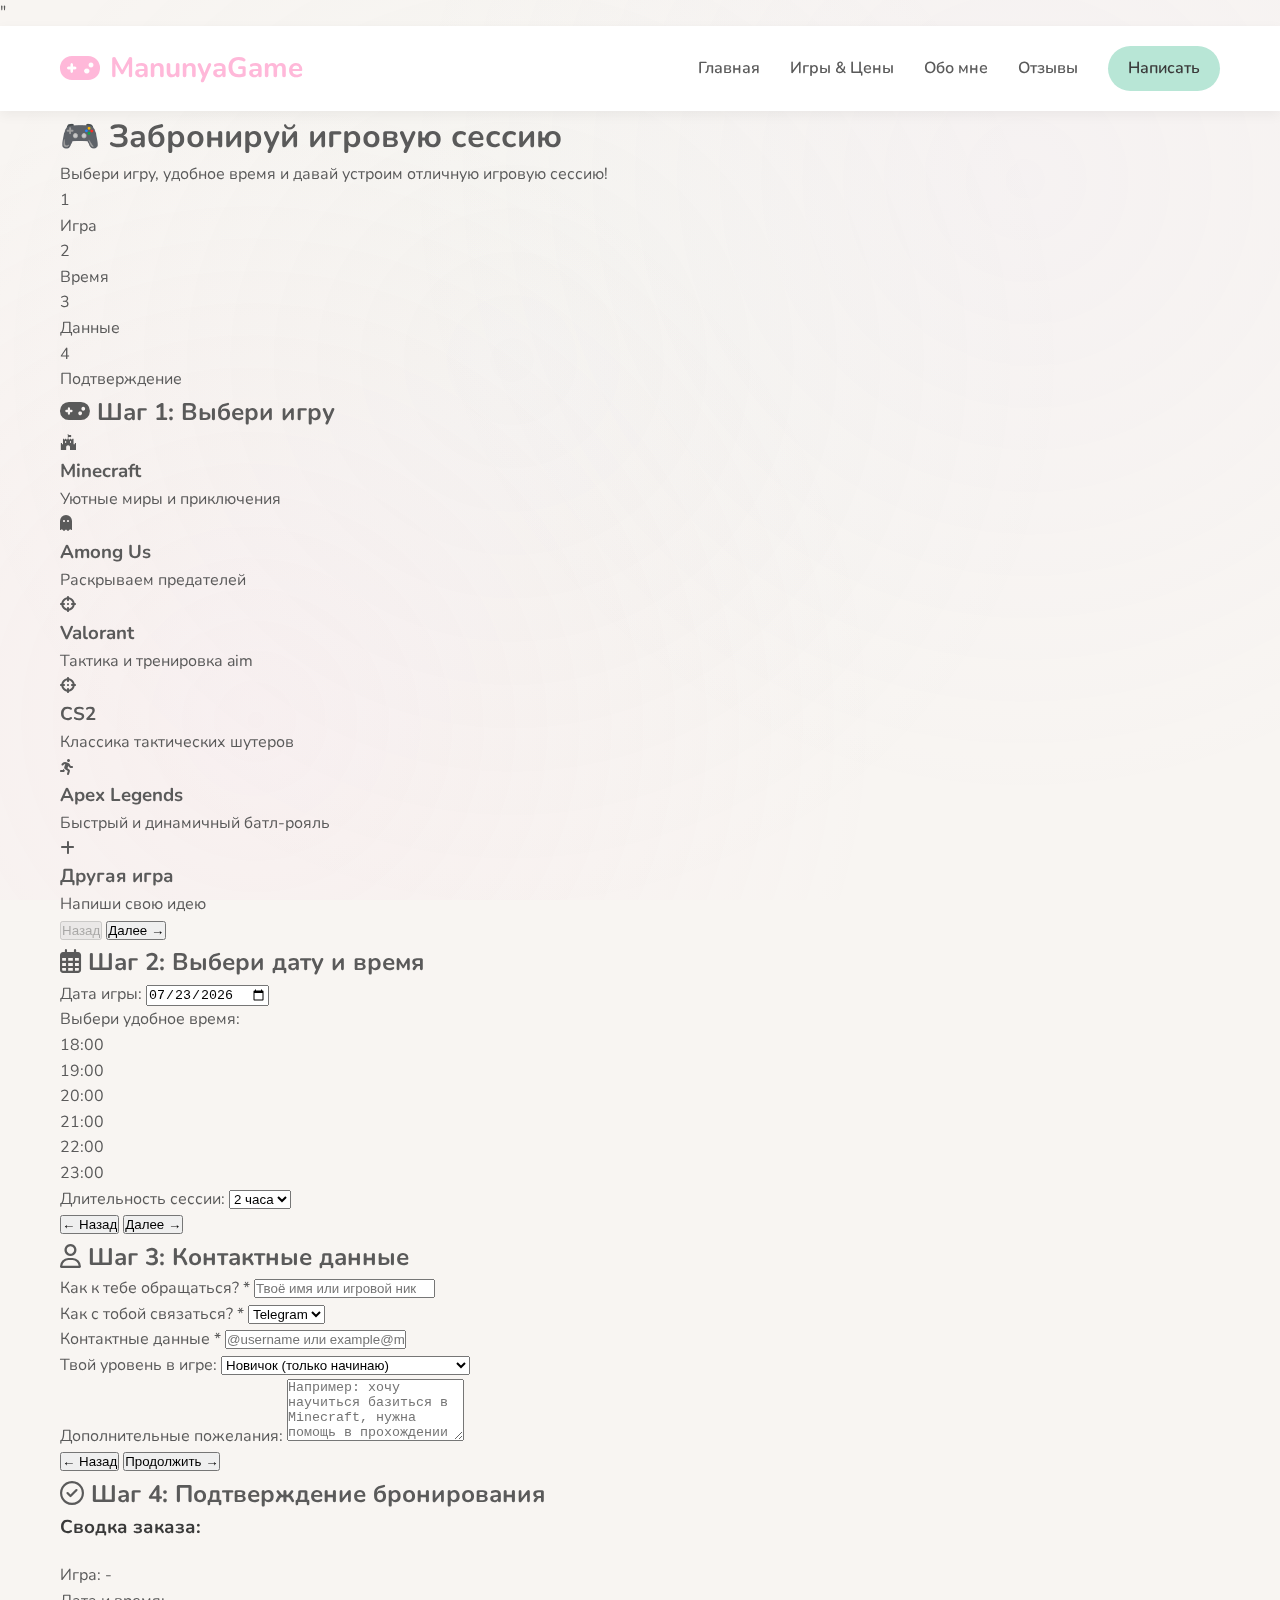
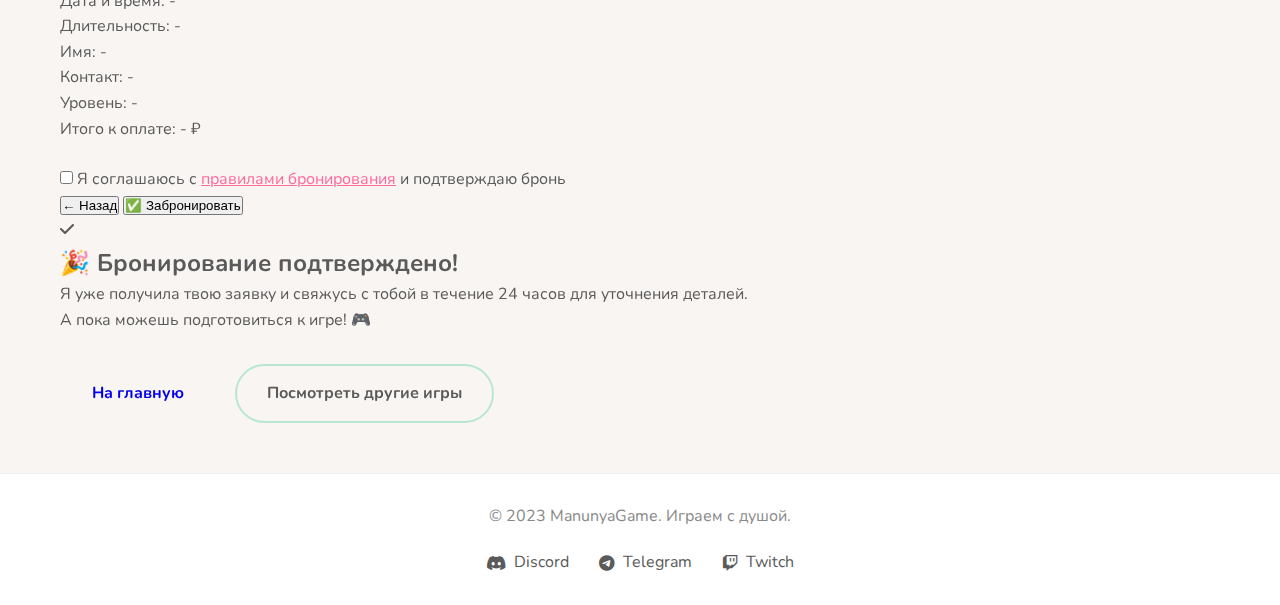
<file: qwew3.html>
<!DOCTYPE html>
<html lang="ru">
<head>
    <meta charset="UTF-8">
    <meta name="viewport" content="width=device-width, initial-scale=1.0">
    <title>ManunyaGame — Забронировать игровую сессию</title>
    <link rel="stylesheet" href="style.css">
    <!-- Подключаем дружелюбный шрифт -->
    <link href="https://fonts.googleapis.com/css2?family=Nunito:wght@400;600;700&display=swap" rel="stylesheet">
    <link rel="stylesheet" href="https://cdnjs.cloudflare.com/ajax/libs/font-awesome/6.4.0/css/all.min.css">
    <link rel=""stylesheet" href="ewwqe.css">"
</head>
<body>
    <!-- Шапка сайта с навигацией -->
    <header class="header">
        <div class="container">
            <nav class="nav">
                <a href="index.html" class="logo">
                    <i class="fas fa-gamepad"></i> ManunyaGame
                </a>
                <div class="nav-links">
                    <a href="index.html">Главная</a>
                    <a href="games.html">Игры & Цены</a>
                    <a href="about.html">Обо мне</a>
                    <a href="reviews.html">Отзывы</a>
                    <a href="contact.html" class="btn-contact">Написать</a>
                </div>
            </nav>
        </div>
    </header>

    <!-- Основной контент страницы бронирования -->
    <section class="booking-page">
        <div class="container">
            <div class="booking-hero">
                <h1>🎮 Забронируй игровую сессию</h1>
                <p>Выбери игру, удобное время и давай устроим отличную игровую сессию!</p>
            </div>

            <div class="booking-container">
                <!-- Индикатор прогресса -->
                <div class="progress-bar">
                    <div class="progress-step active" data-step="1">
                        <div class="step-circle">1</div>
                        <div class="step-label">Игра</div>
                    </div>
                    <div class="progress-step" data-step="2">
                        <div class="step-circle">2</div>
                        <div class="step-label">Время</div>
                    </div>
                    <div class="progress-step" data-step="3">
                        <div class="step-circle">3</div>
                        <div class="step-label">Данные</div>
                    </div>
                    <div class="progress-step" data-step="4">
                        <div class="step-circle">4</div>
                        <div class="step-label">Подтверждение</div>
                    </div>
                </div>

                <!-- Шаг 1: Выбор игры -->
                <div class="form-step active" id="step-1">
                    <h2 class="step-title"><span class="step-icon"><i class="fas fa-gamepad"></i></span> Шаг 1: Выбери игру</h2>
                    
                    <div class="games-selection">
                        <div class="game-select-card" data-game="minecraft">
                            <i class="fab fa-fort-awesome"></i>
                            <h3>Minecraft</h3>
                            <p>Уютные миры и приключения</p>
                        </div>
                        <div class="game-select-card" data-game="amongus">
                            <i class="fas fa-ghost"></i>
                            <h3>Among Us</h3>
                            <p>Раскрываем предателей</p>
                        </div>
                        <div class="game-select-card" data-game="valorant">
                            <i class="fas fa-crosshairs"></i>
                            <h3>Valorant</h3>
                            <p>Тактика и тренировка aim</p>
                        </div>
                        <div class="game-select-card" data-game="cs2">
                            <i class="fas fa-crosshairs"></i>
                            <h3>CS2</h3>
                            <p>Классика тактических шутеров</p>
                        </div>
                        <div class="game-select-card" data-game="apex">
                            <i class="fas fa-running"></i>
                            <h3>Apex Legends</h3>
                            <p>Быстрый и динамичный батл-рояль</p>
                        </div>
                        <div class="game-select-card" data-game="other">
                            <i class="fas fa-plus"></i>
                            <h3>Другая игра</h3>
                            <p>Напиши свою идею</p>
                        </div>
                    </div>

                    <div class="form-group" id="custom-game-group" style="display: none; margin-top: 20px;">
                        <label for="custom-game">Укажи, во что хочешь поиграть:</label>
                        <input type="text" id="custom-game" class="form-control" placeholder="Например: Fortnite, Dota 2, Genshin Impact...">
                    </div>

                    <div class="form-navigation">
                        <button class="btn-form btn-prev" disabled>Назад</button>
                        <button class="btn-form btn-next" data-next="2">Далее →</button>
                    </div>
                </div>

                <!-- Шаг 2: Выбор времени -->
                <div class="form-step" id="step-2">
                    <h2 class="step-title"><span class="step-icon"><i class="far fa-calendar-alt"></i></span> Шаг 2: Выбери дату и время</h2>
                    
                    <div class="form-group">
                        <label for="booking-date">Дата игры:</label>
                        <input type="date" id="booking-date" class="form-control" min="">
                    </div>

                    <label>Выбери удобное время:</label>
                    <div class="time-selection" id="time-slots">
                        <!-- Время генерируется скриптом -->
                    </div>

                    <div class="form-group">
                        <label for="duration">Длительность сессии:</label>
                        <select id="duration" class="form-control">
                            <option value="1">1 час</option>
                            <option value="2" selected>2 часа</option>
                            <option value="3">3 часа</option>
                            <option value="4">4 часа</option>
                        </select>
                    </div>

                    <div class="form-navigation">
                        <button class="btn-form btn-prev" data-prev="1">← Назад</button>
                        <button class="btn-form btn-next" data-next="3">Далее →</button>
                    </div>
                </div>

                <!-- Шаг 3: Контактные данные -->
                <div class="form-step" id="step-3">
                    <h2 class="step-title"><span class="step-icon"><i class="far fa-user"></i></span> Шаг 3: Контактные данные</h2>
                    
                    <div class="form-group">
                        <label for="player-name">Как к тебе обращаться? *</label>
                        <input type="text" id="player-name" class="form-control" placeholder="Твоё имя или игровой ник" required>
                    </div>

                    <div class="form-group">
                        <label for="contact-method">Как с тобой связаться? *</label>
                        <select id="contact-method" class="form-control">
                            <option value="telegram">Telegram</option>
                            <option value="discord">Discord</option>
                            <option value="email">Email</option>
                            <option value="other">Другое</option>
                        </select>
                    </div>

                    <div class="form-group">
                        <label for="contact-details">Контактные данные *</label>
                        <input type="text" id="contact-details" class="form-control" placeholder="@username или example@mail.ru" required>
                    </div>

                    <div class="form-group">
                        <label for="player-level">Твой уровень в игре:</label>
                        <select id="player-level" class="form-control">
                            <option value="beginner">Новичок (только начинаю)</option>
                            <option value="casual">Любитель (играю для удовольствия)</option>
                            <option value="experienced">Опытный (знаю все механики)</option>
                            <option value="pro">Продвинутый (ищу сложные игры)</option>
                        </select>
                    </div>

                    <div class="form-group">
                        <label for="notes">Дополнительные пожелания:</label>
                        <textarea id="notes" class="form-control" rows="4" placeholder="Например: хочу научиться базиться в Minecraft, нужна помощь в прохождении уровня..."></textarea>
                    </div>

                    <div class="form-navigation">
                        <button class="btn-form btn-prev" data-prev="2">← Назад</button>
                        <button class="btn-form btn-next" data-next="4">Продолжить →</button>
                    </div>
                </div>

                <!-- Шаг 4: Подтверждение -->
                <div class="form-step" id="step-4">
                    <h2 class="step-title"><span class="step-icon"><i class="far fa-check-circle"></i></span> Шаг 4: Подтверждение бронирования</h2>
                    
                    <div class="booking-summary">
                        <h3 style="margin-bottom: 20px; color: #3a3a3a;">Сводка заказа:</h3>
                        
                        <div class="summary-item">
                            <span>Игра:</span>
                            <span id="summary-game">-</span>
                        </div>
                        <div class="summary-item">
                            <span>Дата и время:</span>
                            <span id="summary-datetime">-</span>
                        </div>
                        <div class="summary-item">
                            <span>Длительность:</span>
                            <span id="summary-duration">-</span>
                        </div>
                        <div class="summary-item">
                            <span>Имя:</span>
                            <span id="summary-name">-</span>
                        </div>
                        <div class="summary-item">
                            <span>Контакт:</span>
                            <span id="summary-contact">-</span>
                        </div>
                        <div class="summary-item">
                            <span>Уровень:</span>
                            <span id="summary-level">-</span>
                        </div>
                        <div class="summary-item total">
                            <span>Итого к оплате:</span>
                            <span id="summary-price">- ₽</span>
                        </div>
                    </div>

                    <div class="form-group" style="margin-top: 25px;">
                        <label for="terms">
                            <input type="checkbox" id="terms" required>
                            Я соглашаюсь с <a href="#" style="color: #ff6b9d;">правилами бронирования</a> и подтверждаю бронь
                        </label>
                    </div>

                    <div class="form-navigation">
                        <button class="btn-form btn-prev" data-prev="3">← Назад</button>
                        <button class="btn-form btn-submit" id="submit-booking">✅ Забронировать</button>
                    </div>
                </div>

                <!-- Сообщение об успешном бронировании -->
                <div class="success-message" id="success-message">
                    <div class="success-icon">
                        <i class="fas fa-check"></i>
                    </div>
                    <h2>🎉 Бронирование подтверждено!</h2>
                    <p>Я уже получила твою заявку и свяжусь с тобой в течение 24 часов для уточнения деталей.</p>
                    <p>А пока можешь подготовиться к игре! 🎮</p>
                    <div style="margin-top: 30px;">
                        <a href="index.html" class="btn" style="margin-right: 15px;">На главную</a>
                        <a href="games.html" class="btn btn-secondary">Посмотреть другие игры</a>
                    </div>
                </div>
            </div>
        </div>
    </section>

    <!-- Подвал сайта -->
    <footer class="footer">
        <div class="container">
            <p>© 2023 ManunyaGame. Играем с душой.</p>
            <div class="footer-links">
                <a href="#"><i class="fab fa-discord"></i> Discord</a>
                <a href="#"><i class="fab fa-telegram"></i> Telegram</a>
                <a href="#"><i class="fab fa-twitch"></i> Twitch</a>
            </div>
        </div>
    </footer>

    <script>
        // Инициализация
        document.addEventListener('DOMContentLoaded', function() {
            // Установка минимальной даты (сегодня)
            const dateInput = document.getElementById('booking-date');
            const today = new Date().toISOString().split('T')[0];
            dateInput.min = today;
            dateInput.value = today;

            // Генерация временных слотов
            generateTimeSlots();

            // Выбор игры
            const gameCards = document.querySelectorAll('.game-select-card');
            const customGameGroup = document.getElementById('custom-game-group');
            const customGameInput = document.getElementById('custom-game');
            let selectedGame = '';

            gameCards.forEach(card => {
                card.addEventListener('click', function() {
                    gameCards.forEach(c => c.classList.remove('selected'));
                    this.classList.add('selected');
                    selectedGame = this.dataset.game;

                    if (selectedGame === 'other') {
                        customGameGroup.style.display = 'block';
                        customGameInput.required = true;
                    } else {
                        customGameGroup.style.display = 'none';
                        customGameInput.required = false;
                    }
                });
            });

            // Выбор времени
            let selectedTime = '';

            // Навигация по шагам
            const nextButtons = document.querySelectorAll('.btn-next');
            const prevButtons = document.querySelectorAll('.btn-prev');
            const steps = document.querySelectorAll('.form-step');
            const progressSteps = document.querySelectorAll('.progress-step');
            let currentStep = 1;

            nextButtons.forEach(button => {
                button.addEventListener('click', function() {
                    const nextStep = parseInt(this.dataset.next);
                    
                    // Проверка данных перед переходом
                    if (!validateStep(currentStep)) return;

                    goToStep(nextStep);
                });
            });

            prevButtons.forEach(button => {
                button.addEventListener('click', function() {
                    const prevStep = parseInt(this.dataset.prev);
                    goToStep(prevStep);
                });
            });

            function goToStep(step) {
                // Скрыть все шаги
                steps.forEach(s => s.classList.remove('active'));
                progressSteps.forEach(p => p.classList.remove('active'));

                // Показать нужный шаг
                document.getElementById(`step-${step}`).classList.add('active');
                progressSteps.forEach(p => {
                    if (parseInt(p.dataset.step) <= step) {
                        p.classList.add('active');
                    }
                });

                currentStep = step;
                updateSummary();
            }

            function validateStep(step) {
                switch(step) {
                    case 1:
                        if (!selectedGame) {
                            alert('Пожалуйста, выбери игру');
                            return false;
                        }
                        if (selectedGame === 'other' && !customGameInput.value.trim()) {
                            alert('Пожалуйста, укажи, во что хочешь поиграть');
                            return false;
                        }
                        return true;

                    case 2:
                        if (!dateInput.value) {
                            alert('Пожалуйста, выбери дату');
                            return false;
                        }
                        if (!selectedTime) {
                            alert('Пожалуйста, выбери время');
                            return false;
                        }
                        return true;

                    case 3:
                        const name = document.getElementById('player-name').value.trim();
                        const contact = document.getElementById('contact-details').value.trim();
                        
                        if (!name) {
                            alert('Пожалуйста, введи своё имя');
                            return false;
                        }
                        if (!contact) {
                            alert('Пожалуйста, введи контактные данные');
                            return false;
                        }
                        return true;

                    default:
                        return true;
                }
            }

            // Генерация временных слотов
            function generateTimeSlots() {
                const container = document.getElementById('time-slots');
                container.innerHTML = '';
                
                const times = ['18:00', '19:00', '20:00', '21:00', '22:00', '23:00'];
                
                times.forEach(time => {
                    const slot = document.createElement('div');
                    slot.className = 'time-slot';
                    slot.textContent = time;
                    slot.dataset.time = time;
                    
                    // Рандомно "забронируем" некоторые слоты для примера
                    if (Math.random() > 0.7) {
                        slot.classList.add('booked');
                        slot.title = 'Это время уже занято';
                    } else {
                        slot.addEventListener('click', function() {
                            if (!this.classList.contains('booked')) {
                                document.querySelectorAll('.time-slot').forEach(s => s.classList.remove('selected'));
                                this.classList.add('selected');
                                selectedTime = this.dataset.time;
                            }
                        });
                    }
                    
                    container.appendChild(slot);
                });
            }

            // Обновление сводки
            function updateSummary() {
                if (currentStep !== 4) return;

                // Получение данных игры
                let gameName = '';
                if (selectedGame === 'other') {
                    gameName = customGameInput.value || 'Другая игра';
                } else {
                    const selectedCard = document.querySelector('.game-select-card.selected');
                    gameName = selectedCard ? selectedCard.querySelector('h3').textContent : 'Игра не выбрана';
                }

                // Обновление сводки
                document.getElementById('summary-game').textContent = gameName;
                document.getElementById('summary-datetime').textContent = 
                    `${dateInput.value} в ${selectedTime || 'не выбрано'}`;
                document.getElementById('summary-duration').textContent = 
                    `${document.getElementById('duration').value} часа`;
                document.getElementById('summary-name').textContent = 
                    document.getElementById('player-name').value || '-';
                
                const contactMethod = document.getElementById('contact-method').value;
                const contactDetails = document.getElementById('contact-details').value;
                document.getElementById('summary-contact').textContent = 
                    `${contactMethod}: ${contactDetails}`;
                
                document.getElementById('summary-level').textContent = 
                    document.getElementById('player-level').selectedOptions[0].text;

                // Расчет цены
                const duration = parseInt(document.getElementById('duration').value);
                const basePrice = 500; // Базовая цена за час
                const totalPrice = basePrice * duration;
                document.getElementById('summary-price').textContent = `${totalPrice} ₽`;
            }

            // Обработка изменений данных для обновления сводки
            document.getElementById('player-name').addEventListener('input', updateSummary);
            document.getElementById('contact-details').addEventListener('input', updateSummary);
            document.getElementById('duration').addEventListener('change', updateSummary);
            dateInput.addEventListener('change', updateSummary);

            // Отправка формы
            document.getElementById('submit-booking').addEventListener('click', function() {
                if (!document.getElementById('terms').checked) {
                    alert('Пожалуйста, подтверди согласие с правилами');
                    return;
                }

                // Сбор данных
                const bookingData = {
                    game: selectedGame === 'other' ? customGameInput.value : selectedGame,
                    date: dateInput.value,
                    time: selectedTime,
                    duration: document.getElementById('duration').value,
                    name: document.getElementById('player-name').value,
                    contactMethod: document.getElementById('contact-method').value,
                    contactDetails: document.getElementById('contact-details').value,
                    level: document.getElementById('player-level').value,
                    notes: document.getElementById('notes').value,
                    timestamp: new Date().toISOString()
                };

                // Здесь обычно отправка на сервер
                console.log('Бронирование:', bookingData);

                // Показ успешного сообщения
                document.querySelectorAll('.form-step').forEach(s => s.style.display = 'none');
                document.getElementById('success-message').style.display = 'block';
                document.querySelector('.progress-bar').style.display = 'none';
            });

            // Инициализация первого шага
            goToStep(1);
        });
    </script>
</body>
</html>
</file>
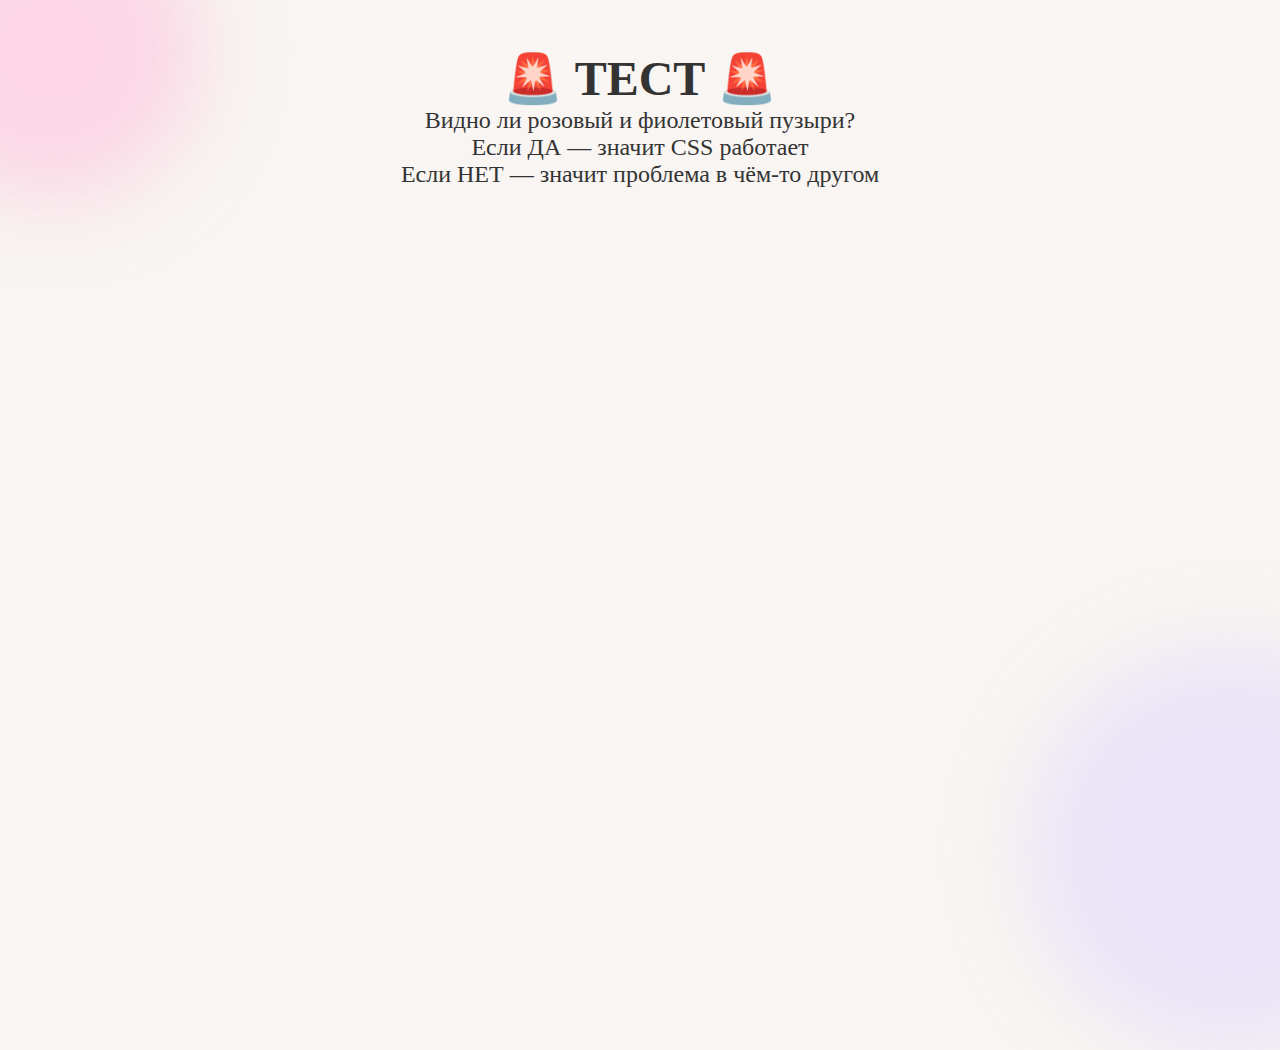
<file: test-simple.html>
<!DOCTYPE html>
<html>
<head>
    <title>Простой тест</title>
    <style>
        * { margin: 0; padding: 0; }
        body {
            background: #f8f5f2;
            height: 100vh;
            position: relative;
            overflow: hidden;
        }
        
        .test-bubble {
            position: absolute;
            border-radius: 50%;
            filter: blur(40px);
            animation: pulse 4s infinite alternate;
        }
        
        .b1 {
            width: 300px;
            height: 300px;
            top: -100px;
            left: -100px;
            background: rgba(255, 184, 217, 0.5);
        }
        
        .b2 {
            width: 400px;
            height: 400px;
            bottom: -150px;
            right: -150px;
            background: rgba(214, 200, 255, 0.4);
            animation-delay: 2s;
        }
        
        @keyframes pulse {
            from { opacity: 0.3; transform: scale(1); }
            to { opacity: 0.7; transform: scale(1.1); }
        }
        
        .test-text {
            position: relative;
            z-index: 10;
            text-align: center;
            padding: 50px;
            font-size: 24px;
            color: #333;
        }
    </style>
</head>
<body>
    <div class="test-bubble b1"></div>
    <div class="test-bubble b2"></div>
    
    <div class="test-text">
        <h1>🚨 ТЕСТ 🚨</h1>
        <p>Видно ли розовый и фиолетовый пузыри?</p>
        <p>Если ДА — значит CSS работает</p>
        <p>Если НЕТ — значит проблема в чём-то другом</p>
    </div>
</body>
</html>
</file>
<file: style.css>
/* ===== СБРОС И БАЗОВЫЕ СТИЛИ ===== */
* {
    margin: 0;
    padding: 0;
    box-sizing: border-box;
}

/* ===== ОСНОВНОЕ ТЕЛО САЙТА (ОБЪЕДИНЯЕМ ВСЁ) ===== */
body {
    font-family: 'Nunito', sans-serif;
    background-color: #f8f5f2; /* Тёплый бежевый фон */
    color: #5a5a5a; /* Тёплый серый текст */
    line-height: 1.6;
    position: relative;
    overflow-x: hidden;
}

/* ===== НЕЖНЫЕ ВОЛНЫ НА ФОНЕ ===== */
body::before {
    content: '';
    position: fixed;
    top: 0;
    left: 0;
    width: 100%;
    height: 100%;
    background-image: 
        /* Волна 1 - розовая */
        radial-gradient(circle at 20% 80%, 
            rgba(255, 184, 217, 0.08) 0%, 
            transparent 50%),
        /* Волна 2 - лавандовая */
        radial-gradient(circle at 80% 20%, 
            rgba(214, 200, 255, 0.06) 0%, 
            transparent 50%),
        /* Волна 3 - мятная */
        radial-gradient(circle at 40% 40%, 
            rgba(184, 230, 214, 0.05) 0%, 
            transparent 60%);
    z-index: -2; /* ФОН самый нижний */
    pointer-events: none;
    animation: gentleWaves 20s ease-in-out infinite alternate;
}

@keyframes gentleWaves {
    0% {
        transform: translate(0, 0) scale(1);
    }
    100% {
        transform: translate(-20px, 10px) scale(1.02);
    }
}

.container {
    max-width: 1200px;
    margin: 0 auto;
    padding: 0 20px;
}

/* ===== ШАПКА ===== */
.header {
    padding: 20px 0;
    background-color: #ffffff;
    box-shadow: 0 4px 12px rgba(0, 0, 0, 0.05);
    position: sticky;
    top: 0;
    z-index: 100;
}

.nav {
    display: flex;
    justify-content: space-between;
    align-items: center;
}

.logo {
    font-size: 28px;
    font-weight: 700;
    color: #ffb8d9; /* Пыльно-розовый */
    text-decoration: none;
    display: flex;
    align-items: center;
    gap: 10px;
}

.logo i {
    font-size: 32px;
}

.nav-links {
    display: flex;
    gap: 30px;
    align-items: center;
}

.nav-links a {
    text-decoration: none;
    color: #5a5a5a;
    font-weight: 600;
    transition: color 0.3s;
}

.nav-links a:hover {
    color: #ffb8d9;
}

.btn-contact {
    background-color: #b8e6d6; /* Мятный */
    color: #3a3a3a !important;
    padding: 10px 20px;
    border-radius: 50px;
    transition: all 0.3s;
}

.btn-contact:hover {
    background-color: #d6c8ff; /* Лавандовый */
    transform: translateY(-2px);
}

/* ===== ГЕРОЙ-СЕКЦИЯ ===== */
.hero {
    padding: 80px 0;
}

.hero .container {
    display: flex;
    align-items: center;
    gap: 50px;
}

.hero-content {
    flex: 1;
}

.hero-title {
    font-size: 48px;
    color: #3a3a3a;
    margin-bottom: 20px;
    line-height: 1.2;
}

.highlight {
    color: #ffb8d9;
    position: relative;
    display: inline-block;
}

.highlight::after {
    content: '';
    position: absolute;
    bottom: 5px;
    left: 0;
    width: 100%;
    height: 10px;
    background-color: rgba(184, 230, 214, 0.3); /* Полупрозрачный мятный */
    z-index: -1;
    border-radius: 4px;
}

.hero-subtitle {
    font-size: 20px;
    margin-bottom: 30px;
    color: #777;
}

.hero-buttons {
    display: flex;
    gap: 20px;
    flex-wrap: wrap;
}

.btn {
    padding: 15px 30px;
    border-radius: 50px;
    text-decoration: none;
    font-weight: 700;
    display: inline-block;
    transition: all 0.3s;
    border: 2px solid transparent;
}

.btn-primary {
    background-color: #ffb8d9; /* Розовый */
    color: #3a3a3a;
}

.btn-primary:hover {
    background-color: #ff9bc9;
    transform: translateY(-3px);
    box-shadow: 0 10px 20px rgba(255, 184, 217, 0.3);
}

.btn-secondary {
    background-color: transparent;
    color: #5a5a5a;
    border: 2px solid #b8e6d6; /* Мятная рамка */
}

.btn-secondary:hover {
    background-color: #b8e6d6;
    transform: translateY(-3px);
}

.hero-image {
    flex: 1;
    display: flex;
    justify-content: center;
}

.image-placeholder {
    width: 300px;
    height: 300px;
    border-radius: 50%;
    background: linear-gradient(135deg, #ffb8d9, #d6c8ff);
    display: flex;
    flex-direction: column;
    justify-content: center;
    align-items: center;
    color: white;
    font-size: 18px;
    text-align: center;
    padding: 20px;
    box-shadow: 0 20px 40px rgba(0, 0, 0, 0.1);
}

.image-placeholder i {
    font-size: 100px;
    margin-bottom: 20px;
}

/* ===== СЕКЦИИ ===== */
.section-title {
    text-align: center;
    font-size: 36px;
    color: #3a3a3a;
    margin-bottom: 50px;
}

.features, .games-preview {
    padding: 80px 0;
}

/* Карточки "Почему я" */
.features-grid {
    display: grid;
    grid-template-columns: repeat(auto-fit, minmax(300px, 1fr));
    gap: 30px;
}

.feature-card {
    background-color: white;
    padding: 30px;
    border-radius: 20px;
    text-align: center;
    box-shadow: 0 10px 30px rgba(0, 0, 0, 0.05);
    transition: transform 0.3s;
}

.feature-card:hover {
    transform: translateY(-10px);
}

.feature-icon {
    width: 80px;
    height: 80px;
    border-radius: 50%;
    display: flex;
    align-items: center;
    justify-content: center;
    margin: 0 auto 20px;
    color: white;
    font-size: 32px;
}

.feature-card h3 {
    color: #3a3a3a;
    margin-bottom: 15px;
    font-size: 22px;
}

/* Карточки игр */
.games-grid {
    display: grid;
    grid-template-columns: repeat(auto-fit, minmax(250px, 1fr));
    gap: 25px;
    margin-bottom: 40px;
}

.game-card {
    background-color: white;
    padding: 25px;
    border-radius: 20px;
    text-align: center;
    transition: all 0.3s;
    border: 2px solid transparent;
}

.game-card:hover {
    border-color: #d6c8ff; /* Лавандовая рамка */
    box-shadow: 0 15px 30px rgba(214, 200, 255, 0.2);
}

.game-icon {
    font-size: 40px;
    color: #ffb8d9;
    margin-bottom: 15px;
}

.game-card h3 {
    color: #3a3a3a;
    margin-bottom: 10px;
}

.btn-outline {
    background-color: transparent;
    color: #5a5a5a;
    border: 2px solid #d6c8ff;
    padding: 12px 30px;
}

.btn-outline:hover {
    background-color: #d6c8ff;
}

.text-center {
    text-align: center;
}

/* ===== ПОДВАЛ ===== */
.footer {
    background-color: white;
    padding: 30px 0;
    text-align: center;
    margin-top: 50px;
    border-top: 1px solid #eee;
}

.footer p {
    margin-bottom: 20px;
    color: #888;
}

.footer-links {
    display: flex;
    justify-content: center;
    gap: 30px;
}

.footer-links a {
    color: #5a5a5a;
    text-decoration: none;
    display: flex;
    align-items: center;
    gap: 8px;
    transition: color 0.3s;
}

.footer-links a:hover {
    color: #ffb8d9;
}

/* ===== СТРАНИЦА "ОБО МНЕ" ===== */

.about-page {
    padding: 60px 0;
}

/* Герой-секция "Обо мне" */
.about-hero {
    display: flex;
    align-items: center;
    gap: 60px;
    margin-bottom: 80px;
}

.about-text {
    flex: 1;
}

.about-text h1 {
    font-size: 48px;
    color: #3a3a3a;
    margin-bottom: 15px;
}

.subtitle {
    font-size: 22px;
    color: #888;
    margin-bottom: 25px;
    font-weight: 600;
}

.about-text p {
    font-size: 18px;
    line-height: 1.7;
}

.about-image {
    flex: 1;
    display: flex;
    justify-content: center;
}

/* КОНТЕЙНЕР для круга */
.profile-photo-container {
    width: 350px;           /* Размер круга */
    height: 350px;          /* Квадрат = круг */
    border-radius: 50%;     /* Делаем круг */
    overflow: hidden;       /* Обрезает всё за пределами круга */
    border: 8px solid white; /* Белая рамка */
    box-shadow: 0 25px 50px rgba(0, 0, 0, 0.15); /* Тень */
    background: linear-gradient(135deg, #b8e6d6, #d6c8ff); /* Фон, если фото не загрузится */
}

/* САМА ФОТОГРАФИЯ */
.profile-photo {
    width: 100%;           /* Занимает всю ширину контейнера */
    height: 100%;          /* Занимает всю высоту контейнера */
    object-fit: cover;     /* Обрезает фото, сохраняя пропорции */
    object-position: center; /* Центрирует лицо на фото */
    display: block;        /* Убирает лишние отступы */
}

/* История */
.about-story {
    margin-bottom: 80px;
}

.about-story h2 {
    font-size: 36px;
    color: #3a3a3a;
    margin-bottom: 40px;
    text-align: center;
}

.story-card {
    display: flex;
    align-items: center;
    gap: 30px;
    background: white;
    padding: 30px;
    border-radius: 20px;
    margin-bottom: 25px;
    box-shadow: 0 10px 30px rgba(0, 0, 0, 0.05);
    transition: transform 0.3s;
}

.story-card:hover {
    transform: translateX(10px);
}

.story-icon {
    width: 80px;
    height: 80px;
    border-radius: 50%;
    background-color: #ffb8d9;
    display: flex;
    align-items: center;
    justify-content: center;
    color: white;
    font-size: 32px;
    flex-shrink: 0;
}

.story-text h3 {
    color: #3a3a3a;
    margin-bottom: 10px;
    font-size: 24px;
}

.story-text p {
    color: #666;
    line-height: 1.6;
}

/* Факты */
.about-fun {
    margin-bottom: 80px;
}

.about-fun h2 {
    font-size: 36px;
    color: #3a3a3a;
    margin-bottom: 40px;
    text-align: center;
}

.facts-grid {
    display: grid;
    grid-template-columns: repeat(auto-fit, minmax(250px, 1fr));
    gap: 30px;
}

.fact {
    background: white;
    padding: 25px;
    border-radius: 20px;
    text-align: center;
    box-shadow: 0 10px 25px rgba(0, 0, 0, 0.05);
    transition: all 0.3s;
}

.fact:hover {
    transform: translateY(-10px);
    border: 2px solid #d6c8ff;
}

.fact i {
    font-size: 40px;
    color: #ffb8d9;
    margin-bottom: 15px;
}

.fact h4 {
    color: #3a3a3a;
    margin-bottom: 10px;
    font-size: 20px;
}

.fact p {
    color: #666;
    font-size: 15px;
}

/* Призыв к действию */
.about-cta {
    text-align: center;
    padding: 50px;
    background: linear-gradient(135deg, #ffb8d9, #d6c8ff);
    border-radius: 30px;
    color: white;
}

.about-cta h2 {
    color: white;
    font-size: 36px;
    margin-bottom: 20px;
}

.about-cta p {
    font-size: 18px;
    margin-bottom: 30px;
    max-width: 700px;
    margin-left: auto;
    margin-right: auto;
}

.about-cta .btn-primary {
    background-color: white;
    color: #3a3a3a;
    font-size: 18px;
    padding: 17px 40px;
}

.about-cta .btn-primary:hover {
    background-color: #f0f0f0;
    transform: translateY(-5px);
}

/* Убедимся, что контент выше пузырей */
.header, .hero, .features, .games-preview, .footer {
    position: relative;
    z-index: 10 !important;
}

.container {
    position: relative;
    z-index: 10 !important;
}
/* ===== СТРАНИЦА "ИГРЫ & ЦЕНЫ" ===== */

/* Герой */
.games-hero {
    padding: 80px 0 40px;
    text-align: center;
}

.games-hero h1 {
    font-size: 48px;
    margin-bottom: 20px;
}

/* Таблица цен */
.pricing {
    padding: 40px 0 80px;
}

.pricing-table {
    display: grid;
    grid-template-columns: repeat(auto-fit, minmax(300px, 1fr));
    gap: 30px;
    margin-bottom: 60px;
}

.price-card {
    background: rgba(255, 255, 255, 0.9);
    border-radius: 25px;
    padding: 30px;
    box-shadow: 0 15px 35px rgba(0, 0, 0, 0.08);
    transition: transform 0.3s, box-shadow 0.3s;
    position: relative;
    backdrop-filter: blur(10px);
}

.price-card:hover {
    transform: translateY(-10px);
    box-shadow: 0 20px 40px rgba(0, 0, 0, 0.12);
}

.price-card.popular {
    border: 3px solid #ffb8d9;
    transform: scale(1.03);
}

.price-badge {
    position: absolute;
    top: -12px;
    right: 20px;
    background: #ffb8d9;
    color: white;
    padding: 6px 15px;
    border-radius: 20px;
    font-weight: 700;
    font-size: 14px;
}

.game-icon-large {
    font-size: 60px;
    color: #ffb8d9;
    margin-bottom: 20px;
    text-align: center;
}

.price-card h3 {
    text-align: center;
    color: #3a3a3a;
    margin-bottom: 15px;
    font-size: 26px;
}

.game-description {
    text-align: center;
    color: #666;
    margin-bottom: 30px;
    line-height: 1.5;
    font-size: 16px;
}

/* Варианты цен внутри карточки */
.price-options {
    display: flex;
    flex-direction: column;
    gap: 25px;
}

.price-option {
    background: rgba(255, 255, 255, 0.7);
    padding: 20px;
    border-radius: 15px;
    border: 2px solid transparent;
    transition: all 0.3s;
    position: relative;
}

.price-option:hover {
    border-color: #d6c8ff;
    background: rgba(255, 255, 255, 0.9);
}

.price-option.recommended {
    background: rgba(255, 248, 248, 0.9);
    border-color: #ffb8d9;
}

.rec-badge {
    position: absolute;
    top: -10px;
    left: 50%;
    transform: translateX(-50%);
    background: #ffb8d9;
    color: white;
    padding: 4px 12px;
    border-radius: 15px;
    font-size: 12px;
    font-weight: 700;
}

.price-option h4 {
    color: #3a3a3a;
    margin-bottom: 10px;
    text-align: center;
    font-size: 20px;
}

.price {
    font-size: 36px;
    font-weight: 800;
    color: #ff6b9d;
    text-align: center;
    margin: 10px 0;
}

.price-save {
    text-align: center;
    color: #4CAF50;
    font-weight: 600;
    font-size: 14px;
    margin-bottom: 10px;
}

.price-option p {
    text-align: center;
    color: #666;
    margin-bottom: 15px;
    font-size: 14px;
}

.btn-small {
    display: block;
    width: 100%;
    padding: 12px;
    font-size: 16px;
    text-align: center;
}

/* Дополнительные опции */
.extra-options {
    padding: 60px 0;
    background: rgba(255, 255, 255, 0.5);
    border-radius: 30px;
    margin: 40px 0;
}

.options-grid {
    display: grid;
    grid-template-columns: repeat(auto-fit, minmax(280px, 1fr));
    gap: 25px;
}

.option-card {
    background: white;
    padding: 25px;
    border-radius: 20px;
    text-align: center;
    box-shadow: 0 10px 25px rgba(0, 0, 0, 0.05);
    transition: transform 0.3s;
}

.option-card:hover {
    transform: translateY(-8px);
}

.option-icon {
    font-size: 40px;
    color: #b8e6d6;
    margin-bottom: 15px;
}

.option-card h3 {
    color: #3a3a3a;
    margin-bottom: 10px;
}

/* FAQ */
.faq {
    padding: 80px 0;
}

.faq-grid {
    display: grid;
    grid-template-columns: repeat(auto-fit, minmax(300px, 1fr));
    gap: 25px;
}

.faq-item {
    background: rgba(255, 255, 255, 0.9);
    padding: 25px;
    border-radius: 20px;
    box-shadow: 0 10px 25px rgba(0, 0, 0, 0.05);
}

.faq-item h3 {
    color: #3a3a3a;
    margin-bottom: 15px;
    font-size: 20px;
    display: flex;
    align-items: center;
    gap: 10px;
}

.faq-item h3 i {
    color: #ffb8d9;
}

.faq-item p {
    color: #666;
    line-height: 1.6;
}

/* Призыв к действию */
.games-cta {
    text-align: center;
    padding: 60px;
    background: linear-gradient(135deg, #ffb8d9, #d6c8ff);
    border-radius: 30px;
    color: white;
    margin: 40px 0;
}

.games-cta h2 {
    color: white;
    font-size: 36px;
    margin-bottom: 20px;
}

.games-cta p {
    font-size: 20px;
    margin-bottom: 30px;
    max-width: 600px;
    margin-left: auto;
    margin-right: auto;
}

.btn-large {
    padding: 20px 50px;
    font-size: 20px;
    display: inline-flex;
    align-items: center;
    gap: 15px;
}

/* Адаптивность */
@media (max-width: 768px) {
    .pricing-table {
        grid-template-columns: 1fr;
    }
    
    .price-options {
        flex-direction: column;
    }
    
    .price-card.popular {
        transform: none;
    }
    
    .games-hero h1 {
        font-size: 36px;
    }
    
    .games-cta {
        padding: 40px 20px;
    }
}
</file>
<file: ewwqe.css>
/* Дополнительные стили для страницы бронирования */
        .booking-page {
            padding: 60px 0 80px;
            min-height: 100vh;
        }

        .booking-hero {
            text-align: center;
            margin-bottom: 50px;
        }

        .booking-hero h1 {
            font-size: 42px;
            color: #3a3a3a;
            margin-bottom: 15px;
        }

        .booking-hero p {
            font-size: 18px;
            color: #777;
            max-width: 600px;
            margin: 0 auto 30px;
        }

        .booking-container {
            max-width: 800px;
            margin: 0 auto;
            background: white;
            border-radius: 25px;
            padding: 40px;
            box-shadow: 0 15px 35px rgba(0, 0, 0, 0.08);
            position: relative;
            z-index: 10;
        }

        .form-step {
            display: none;
            animation: fadeIn 0.5s ease;
        }

        .form-step.active {
            display: block;
        }

        @keyframes fadeIn {
            from { opacity: 0; transform: translateY(20px); }
            to { opacity: 1; transform: translateY(0); }
        }

        .step-title {
            font-size: 28px;
            color: #3a3a3a;
            margin-bottom: 30px;
            text-align: center;
            display: flex;
            align-items: center;
            justify-content: center;
            gap: 15px;
        }

        .step-icon {
            background: #ffb8d9;
            width: 40px;
            height: 40px;
            border-radius: 50%;
            display: flex;
            align-items: center;
            justify-content: center;
            color: white;
        }

        .form-group {
            margin-bottom: 25px;
        }

        .form-group label {
            display: block;
            margin-bottom: 8px;
            color: #3a3a3a;
            font-weight: 600;
            font-size: 16px;
        }

        .form-control {
            width: 100%;
            padding: 15px 20px;
            border: 2px solid #e0e0e0;
            border-radius: 15px;
            font-family: 'Nunito', sans-serif;
            font-size: 16px;
            transition: all 0.3s;
            background: #f9f9f9;
        }

        .form-control:focus {
            outline: none;
            border-color: #ffb8d9;
            background: white;
            box-shadow: 0 0 0 3px rgba(255, 184, 217, 0.1);
        }

        /* Выбор игры */
        .games-selection {
            display: grid;
            grid-template-columns: repeat(auto-fill, minmax(200px, 1fr));
            gap: 15px;
            margin-top: 10px;
        }

        .game-select-card {
            background: #f9f9f9;
            border: 2px solid #e0e0e0;
            border-radius: 15px;
            padding: 20px;
            text-align: center;
            cursor: pointer;
            transition: all 0.3s;
        }

        .game-select-card:hover {
            border-color: #ffb8d9;
            transform: translateY(-3px);
            box-shadow: 0 10px 20px rgba(255, 184, 217, 0.1);
        }

        .game-select-card.selected {
            background: #fff5f9;
            border-color: #ffb8d9;
            color: #ff6b9d;
        }

        .game-select-card i {
            font-size: 32px;
            margin-bottom: 10px;
            color: #ffb8d9;
        }

        /* Выбор времени */
        .time-selection {
            display: grid;
            grid-template-columns: repeat(auto-fill, minmax(100px, 1fr));
            gap: 12px;
            margin-top: 10px;
        }

        .time-slot {
            background: #f9f9f9;
            border: 2px solid #e0e0e0;
            border-radius: 12px;
            padding: 12px;
            text-align: center;
            cursor: pointer;
            transition: all 0.3s;
            font-weight: 600;
        }

        .time-slot:hover {
            border-color: #b8e6d6;
            background: #f0f9f5;
        }

        .time-slot.selected {
            background: #b8e6d6;
            border-color: #8ad4b8;
            color: #2a6b55;
        }

        .time-slot.booked {
            background: #ffe6e6;
            border-color: #ffcccc;
            color: #cc6666;
            cursor: not-allowed;
            opacity: 0.6;
        }

        /* Кнопки навигации */
        .form-navigation {
            display: flex;
            justify-content: space-between;
            margin-top: 40px;
            padding-top: 30px;
            border-top: 2px solid #f0f0f0;
        }

        .btn-form {
            padding: 15px 30px;
            border-radius: 50px;
            font-weight: 700;
            cursor: pointer;
            transition: all 0.3s;
            border: none;
            font-family: 'Nunito', sans-serif;
            font-size: 16px;
        }

        .btn-prev {
            background: #f0f0f0;
            color: #666;
        }

        .btn-prev:hover {
            background: #e0e0e0;
        }

        .btn-next, .btn-submit {
            background: #ffb8d9;
            color: #3a3a3a;
        }

        .btn-next:hover, .btn-submit:hover {
            background: #ff9bc9;
            transform: translateY(-2px);
            box-shadow: 0 5px 15px rgba(255, 184, 217, 0.3);
        }

        /* Индикатор прогресса */
        .progress-bar {
            display: flex;
            justify-content: space-between;
            position: relative;
            margin-bottom: 40px;
        }

        .progress-bar::before {
            content: '';
            position: absolute;
            top: 20px;
            left: 0;
            right: 0;
            height: 4px;
            background: #e0e0e0;
            z-index: 1;
        }

        .progress-step {
            position: relative;
            z-index: 2;
            text-align: center;
            flex: 1;
        }

        .step-circle {
            width: 40px;
            height: 40px;
            border-radius: 50%;
            background: #e0e0e0;
            color: #888;
            display: flex;
            align-items: center;
            justify-content: center;
            margin: 0 auto 10px;
            font-weight: 700;
            transition: all 0.3s;
        }

        .progress-step.active .step-circle {
            background: #ffb8d9;
            color: white;
            transform: scale(1.1);
        }

        .step-label {
            font-size: 14px;
            color: #888;
            font-weight: 600;
        }

        .progress-step.active .step-label {
            color: #ff6b9d;
        }

        /* Сводка бронирования */
        .booking-summary {
            background: #f9f9f9;
            border-radius: 15px;
            padding: 25px;
            margin-top: 30px;
        }

        .summary-item {
            display: flex;
            justify-content: space-between;
            margin-bottom: 15px;
            padding-bottom: 15px;
            border-bottom: 1px solid #e0e0e0;
        }

        .summary-item:last-child {
            border-bottom: none;
            margin-bottom: 0;
            padding-bottom: 0;
        }

        .summary-item.total {
            font-weight: 700;
            font-size: 18px;
            color: #3a3a3a;
            margin-top: 20px;
            padding-top: 20px;
            border-top: 2px solid #e0e0e0;
        }

        /* Сообщение об успехе */
        .success-message {
            text-align: center;
            padding: 50px 20px;
            display: none;
        }

        .success-icon {
            width: 100px;
            height: 100px;
            background: #b8e6d6;
            border-radius: 50%;
            display: flex;
            align-items: center;
            justify-content: center;
            margin: 0 auto 30px;
            color: white;
            font-size: 48px;
        }

        .success-message h2 {
            color: #3a3a3a;
            margin-bottom: 20px;
        }

        .success-message p {
            color: #666;
            margin-bottom: 30px;
            font-size: 18px;
        }

        /* Адаптивность */
        @media (max-width: 768px) {
            .booking-container {
                padding: 25px 20px;
            }

            .booking-hero h1 {
                font-size: 32px;
            }

            .games-selection {
                grid-template-columns: repeat(2, 1fr);
            }

            .time-selection {
                grid-template-columns: repeat(3, 1fr);
            }

            .form-navigation {
                flex-direction: column;
                gap: 15px;
            }

            .btn-form {
                width: 100%;
            }

            .step-title {
                font-size: 24px;
            }
        }
</file>
